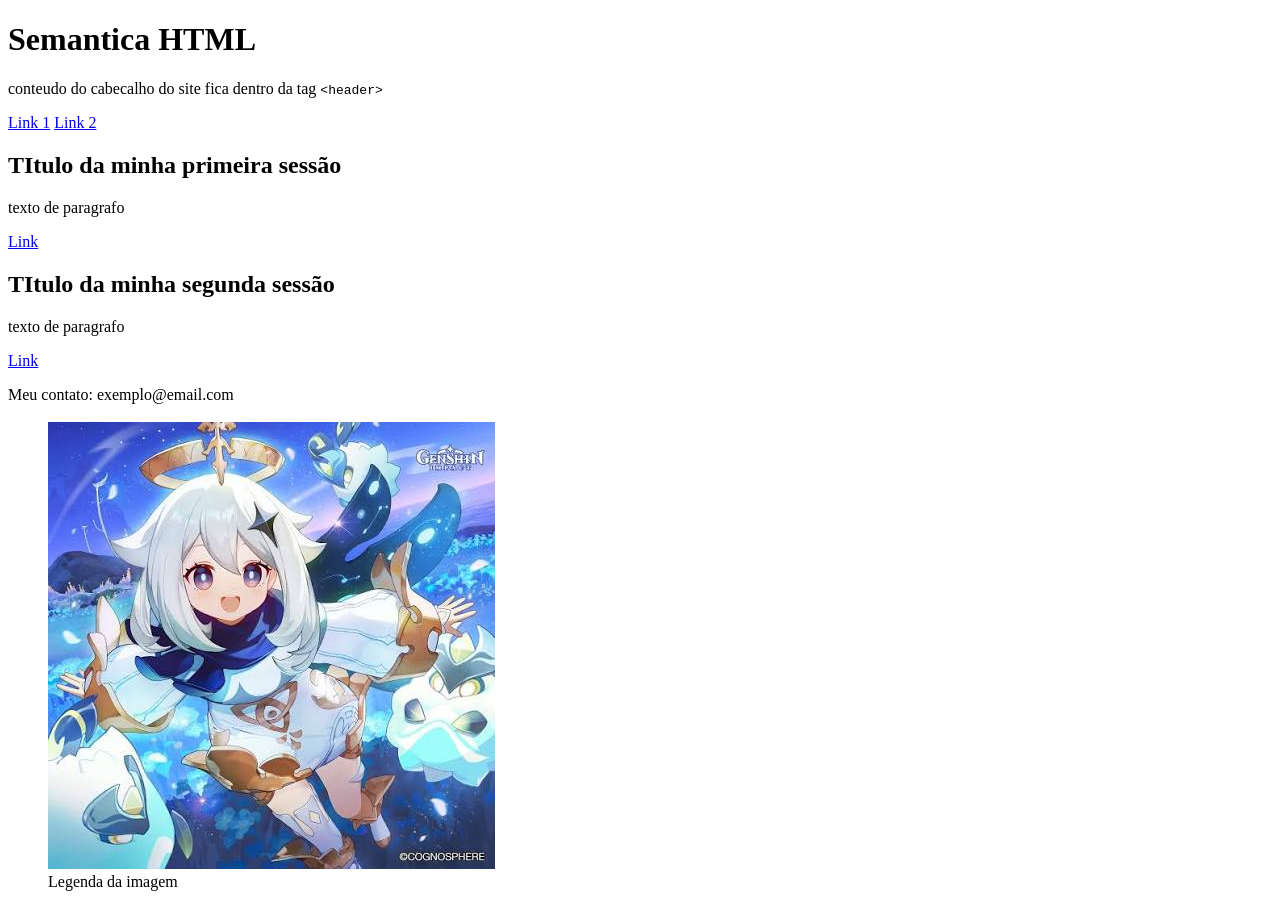
<file: semantica.html/index.html>
<!DOCTYPE html>
<html lang="pt-br">
<head>
    <meta charset="UTF-8">
    <meta name="viewport" content="width=device-width, initial-scale=1.0">
    <title>Semantica</title>
</head>
<body>  
    
    <!-- Algumas tags sao como etiquetas: <header> indica o cabecalho, <main> o conteudo principal e <footer> o rodape. A <div> apenas agrupa. -->
    <!-- &lt; representa o sinal < e &gt; representa o sinal >. -->
    <!-- A tag <code> destaca trechos de codigo. -->
    <header>
        
        <h1> Semantica HTML</h1>
        <p> conteudo do cabecalho do site fica dentro da tag <code>&lt;header&gt;</code></p> 

    </header>
        
    
<!-- A tag <nav> agrupa os links de navegacao do site. -->
        <nav>
            <a href="#">Link 1</a> 
            <a href="#">Link 2</a>
        </nav>

    
   
 <!-- A tag <main> envolve o conteudo principal da pagina. -->
    <main>
        <!-- A tag <section> agrupa conteudos relacionados da pagina. -->
        <section>
            <div>
             <h2>TItulo da minha primeira sessão</h2>
                <p> texto de paragrafo</p>
                   <a href="#">Link</a>
            </div>  

        </section>

        <section>
            <h2>TItulo da minha segunda sessão</h2>
            <p> texto de paragrafo</p>
            <a href="#">Link</a>
        </section>
    </main>

    <!-- A tag <footer> agrupa informacoes finais da pagina, como contato ou direitos autorais. -->
             <footer>
        <!-- <span> agrupa um trecho em linha, mas nao diz o que ele significa. Use so se precisar selecionar esse trecho; se houver uma tag com significado adequado, prefira ela. -->
        <p>Meu contato: <span>exemplo@email.com</span></p>
              </footer>

              <!-- <div> pode agrupar, por exemplo, um titulo, um paragrafo e um link para aplicar estilo neles juntos. -->
            
                <!-- <article> representa um conteudo independente, como uma noticia ou postagem. Pode conter os mesmos elementos de uma <section>, como titulo, texto, link e imagem; escolha <article> quando o conteudo fizer sentido sozinho. -->
                <article>
                    <h3></h3>
                    <p></p>
                    <a href="#"></a>
                </article>

                <figure>
                    <img src="../tags-html/img/paimon.jpg" alt="Paimon">
                    <figcaption>Legenda da imagem</figcaption>
                </figure>
            </body>
</html>
</file>
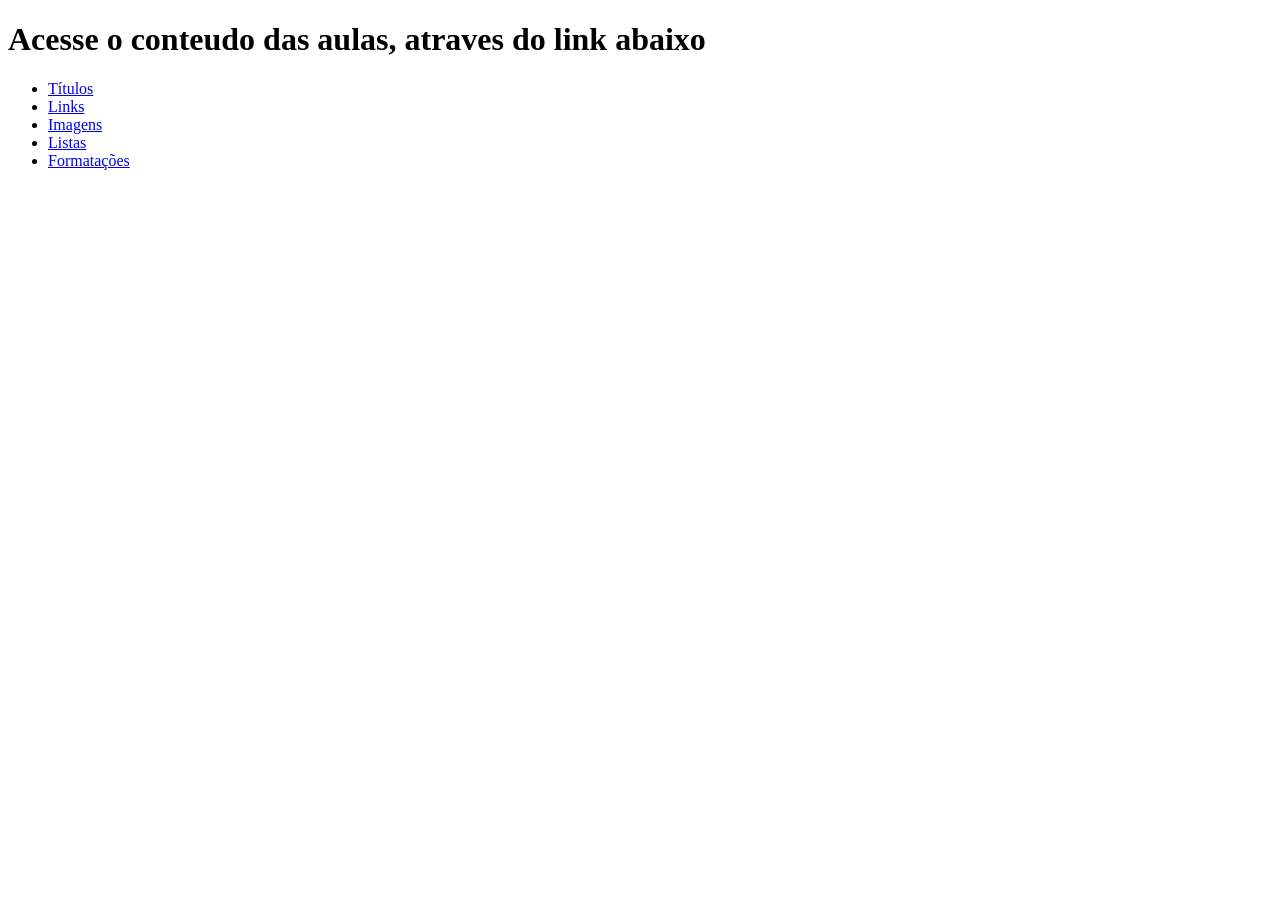
<file: tags-html/index.html>
<!DOCTYPE html>
<html lang="pt-br">
<head>
    <meta charset="UTF-8">
    <meta name="viewport" content="width=device-width, initial-scale=1.0">
    <title>Tags HTML</title>
</head>
<body>
    <!-- <h1> cria o titulo principal da pagina. -->
    <h1> Acesse o conteudo das aulas, atraves do link abaixo</h1>

    <!-- <ul> cria uma lista sem ordem; <li> representa cada item da lista. -->
    <ul>
        <!-- <a> cria um link para outra pagina. -->
        <li><a href="titulo.html" target="_blank">Títulos</a></li>
        <li><a href="links.html" target="_blank">Links</a></li>
        <li><a href="img.html" target="_blank">Imagens</a></li>
        <li><a href="listas.html" target="_blank">Listas</a></li>
        <li><a href="formatacoes.html" target="_blank">Formatações</a></li>
    </ul>

 

  
</body>
</html>
</file>
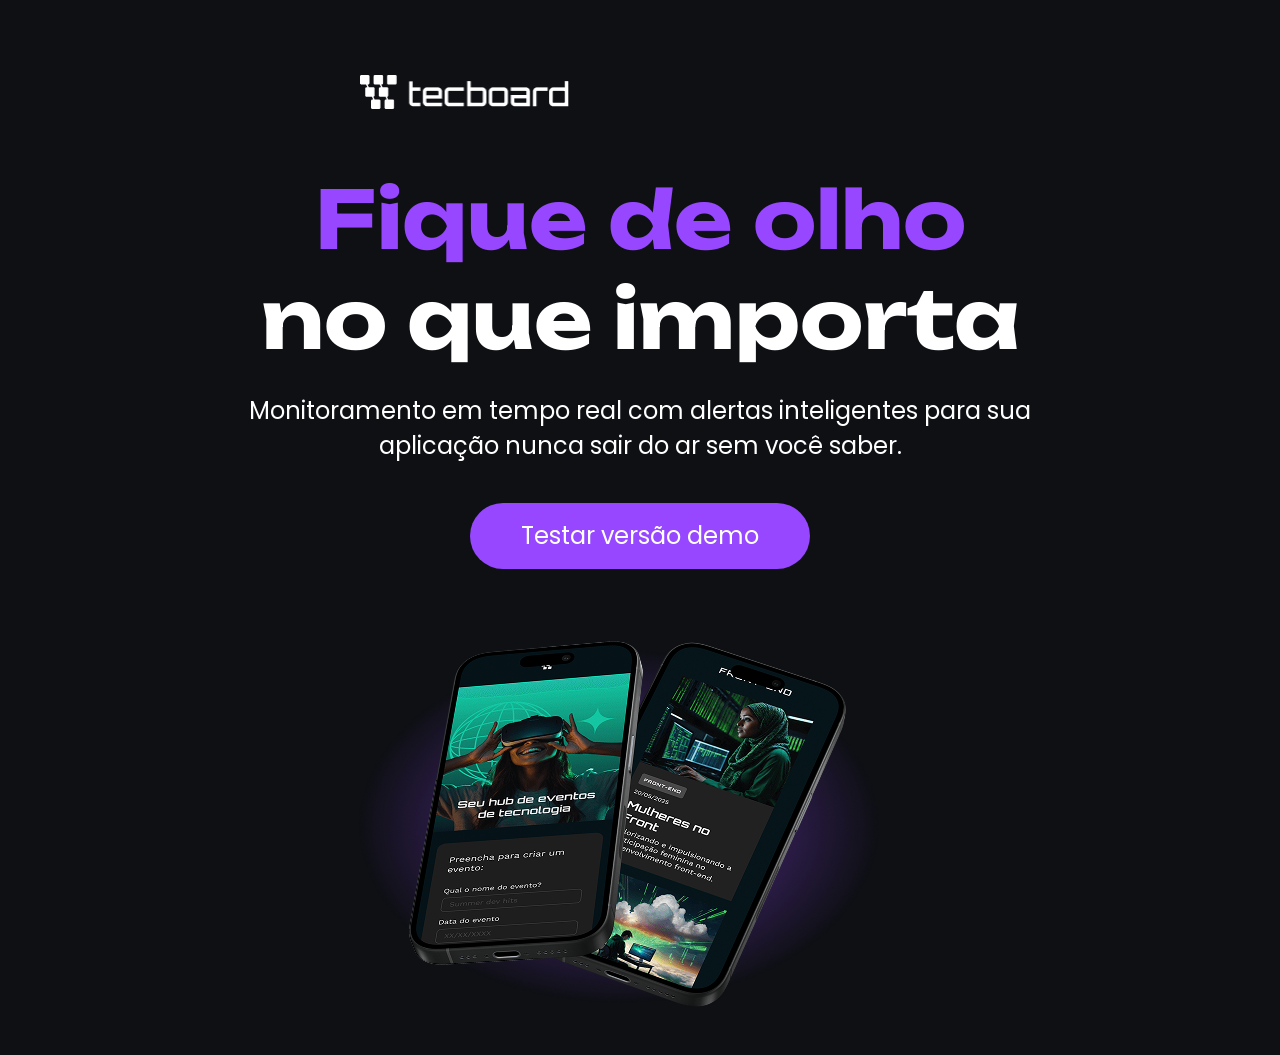
<file: tecboard/index.html>
<!DOCTYPE html>
<html lang="pt-br">
<head>
    <meta charset="UTF-8">
    <meta name="viewport" content="width=device-width, initial-scale=1.0">
    <link rel="icon" href="favicon-roxo.svg" type="image/svg+xml">
    <link rel="stylesheet" href="css/style.css">
    <!-- As fontes já são carregadas dos arquivos locais no CSS; importar também do Google seria duplicado. -->
    <title>Tecboard</title>
</head>
<body>
    <header>
        <img src="img/logo-branco.png" alt="Logo Tecboard na cor branca">
    </header>
    <main>
        <section>
            <h1>
                <span>Fique de olho</span>
                <br> no que importa
            </h1>

            <p>Monitoramento em tempo real com alertas inteligentes para sua <span>aplicação</span> nunca sair do ar sem você saber.</p>
            <a href="#">Testar versão demo</a>
            <!-- Espaço dentro do caminho do arquivo pode fazer o navegador não encontrar a imagem. -->
            <img src="img/celulares-sobreposto-desktop.png" alt="Imagem de celulares sobrepostos com uma sombra roxa sob eles">
        </section>
    </main>
</body>
</html>
</file>
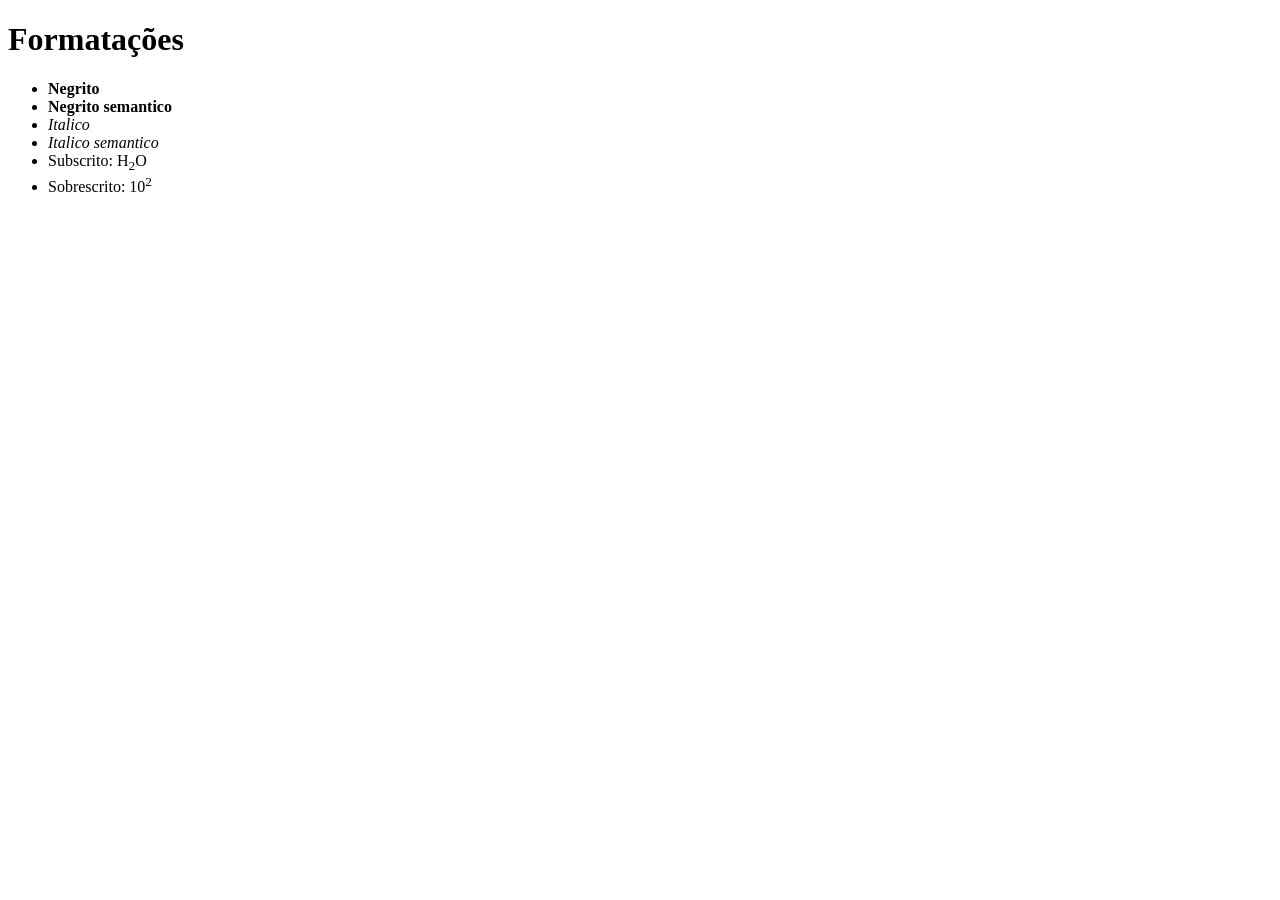
<file: tags-html/formatacoes.html>
<!DOCTYPE html>
<html lang="pt-br">
<head>
    <meta charset="UTF-8">
    <meta name="viewport" content="width=device-width, initial-scale=1.0">
    <title>Formatações</title>
</head>
<body>
    <h1>Formatações</h1>
    <ul>
        <!-- <b> deixa o texto em negrito, sem indicar importancia. -->
        <li><b>Negrito</b></li>
        <!-- <strong> destaca um texto importante, geralmente em negrito. -->
        <li><strong>Negrito semantico</strong></li>
        <!-- <i> deixa o texto em italico, sem dar enfase especial. -->
        <li><i>Italico</i></li>
        <!-- <em> da enfase ao texto, geralmente deixando-o em italico. -->
        <li><em>Italico semantico</em></li>
        <!-- <sub> mostra o texto menor e abaixo da linha. -->
        <li>Subscrito: H<sub>2</sub>O</li>
        <!-- <sup> mostra o texto menor e acima da linha. -->
        <li>Sobrescrito: 10<sup>2</sup></li>
</ul>
</body>
</html>
</file>
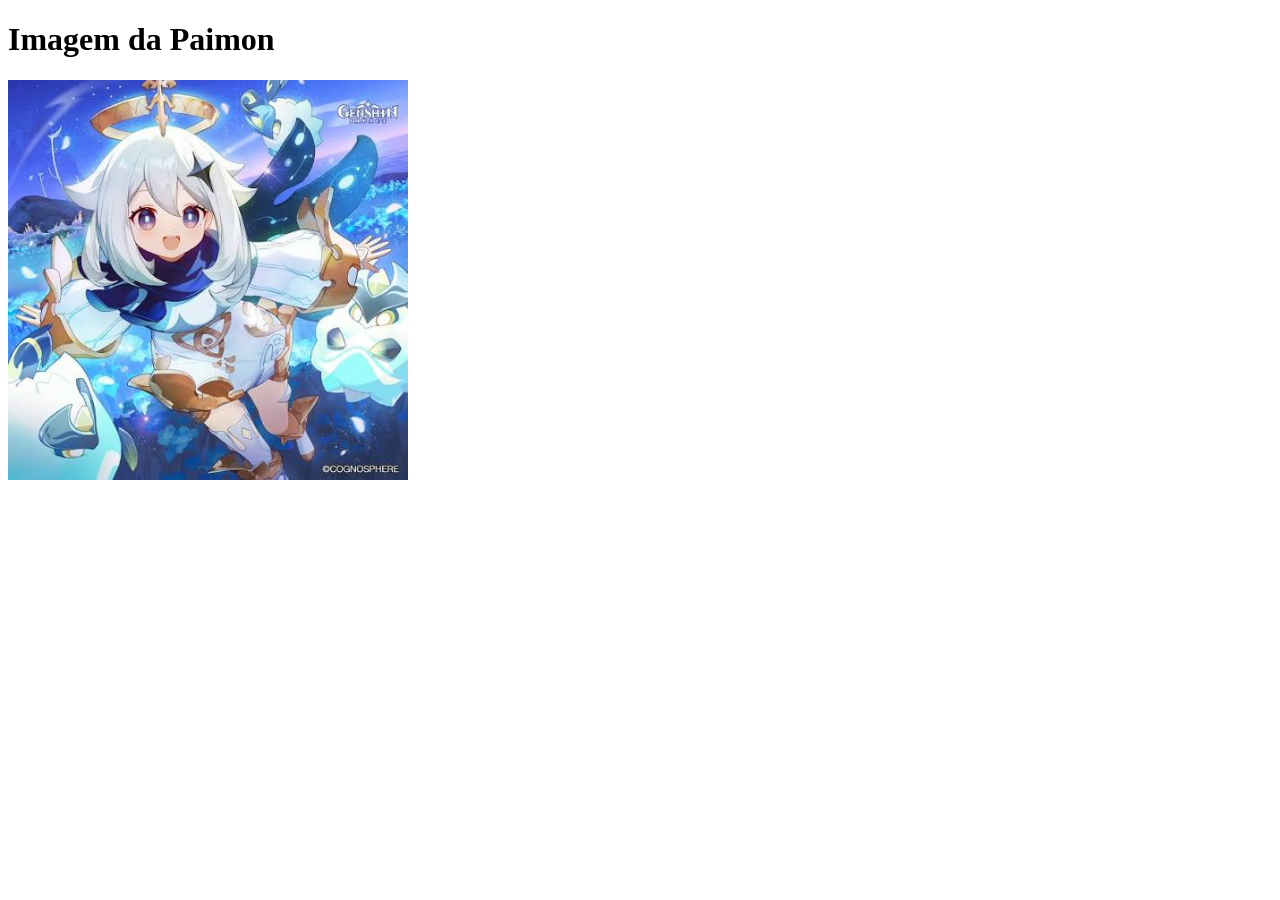
<file: tags-html/img.html>
<!DOCTYPE html>
<html lang="pt-br">
<head>
    <meta charset="UTF-8">
    <meta name="viewport" content="width=device-width, initial-scale=1.0">
    <title>Imagem</title>
</head>
<body>
   <!-- <h1> cria o titulo principal da pagina. -->
   <h1>Imagem da Paimon</h1>
     <!-- <img> mostra uma imagem; src indica o arquivo, alt descreve a imagem e width define a largura. -->
     <img src="img/paimon.jpg" alt="Imagem da Paimon" width="400">
</body>
</html>
</file>
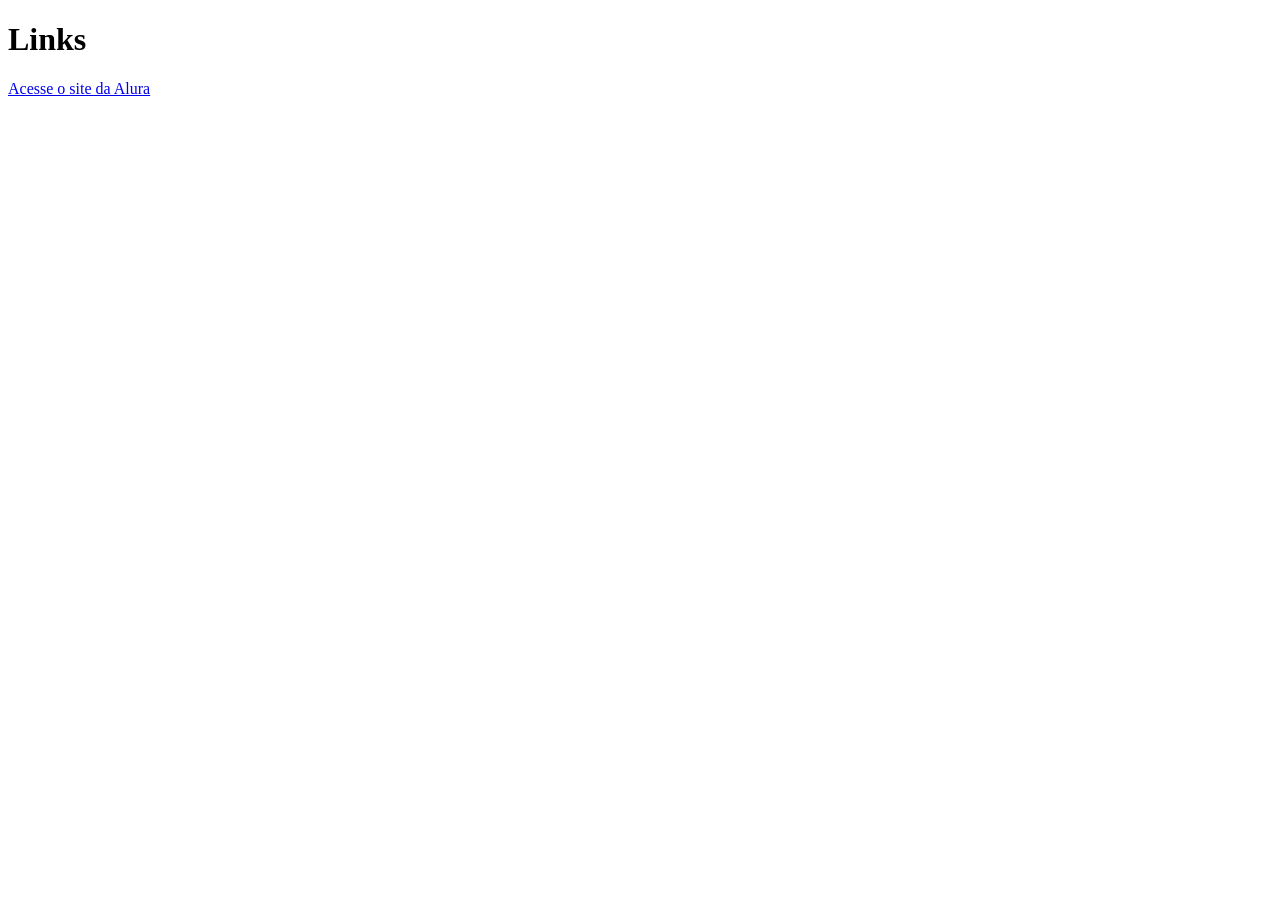
<file: tags-html/links.html>
<!DOCTYPE html>
<html lang="pt-br">
<head>
    <meta charset="UTF-8">
    <meta name="viewport" content="width=device-width, initial-scale=1.0">
    <title>Links</title>
</head>
<body>
  
<!-- <h1> cria o titulo principal da pagina. -->
<h1>Links</h1>
    <!-- <a> cria um link; href define o destino. target abre em nova aba e rel descreve a relacao do link. -->
    <a href="https://www.alura.com.br/" target="_blank" rel="external">Acesse o site da Alura</a><br>
  
    

  


</body>
</html>
</file>
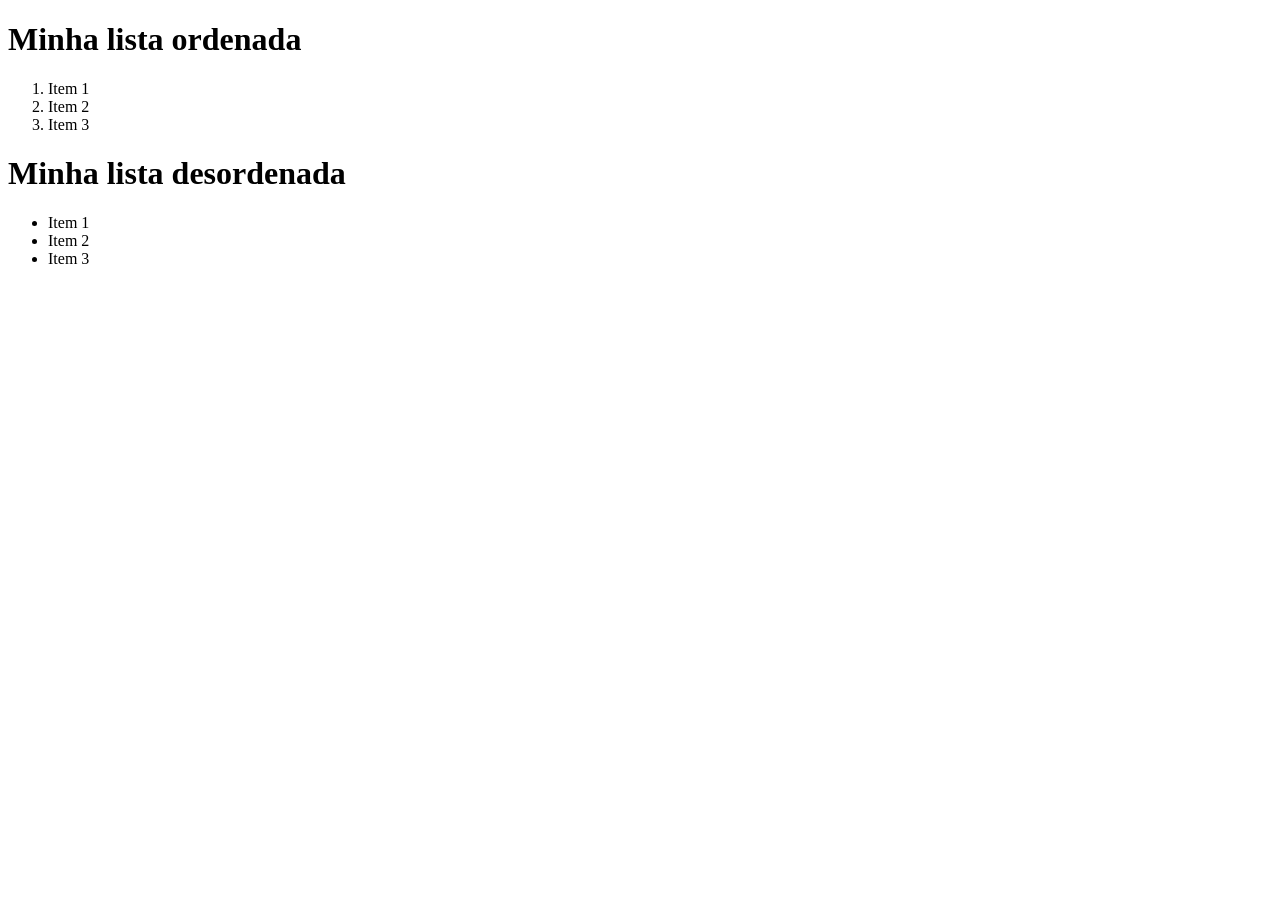
<file: tags-html/listas.html>
<!DOCTYPE html>
<html lang="pt-br">
<head>
    <meta charset="UTF-8">
    <meta name="viewport" content="width=device-width, initial-scale=1.0">
    <title>Listas</title>
</head>
<body>
    <!-- <h1> cria o titulo principal da pagina. -->
    <h1>Minha lista ordenada</h1>
    <!-- <ol> cria uma lista numerada; <li> representa cada item. -->
    <ol>
        <li>Item 1</li>
        <li>Item 2</li>
        <li>Item 3</li>
    </ol>

    <h1>Minha lista desordenada</h1>
    <!-- <ul> cria uma lista com marcadores; <li> representa cada item. -->
    <ul>    
        <li>Item 1</li>
        <li>Item 2</li>
        <li>Item 3</li>
        </ul>
</body>
</html>
</file>
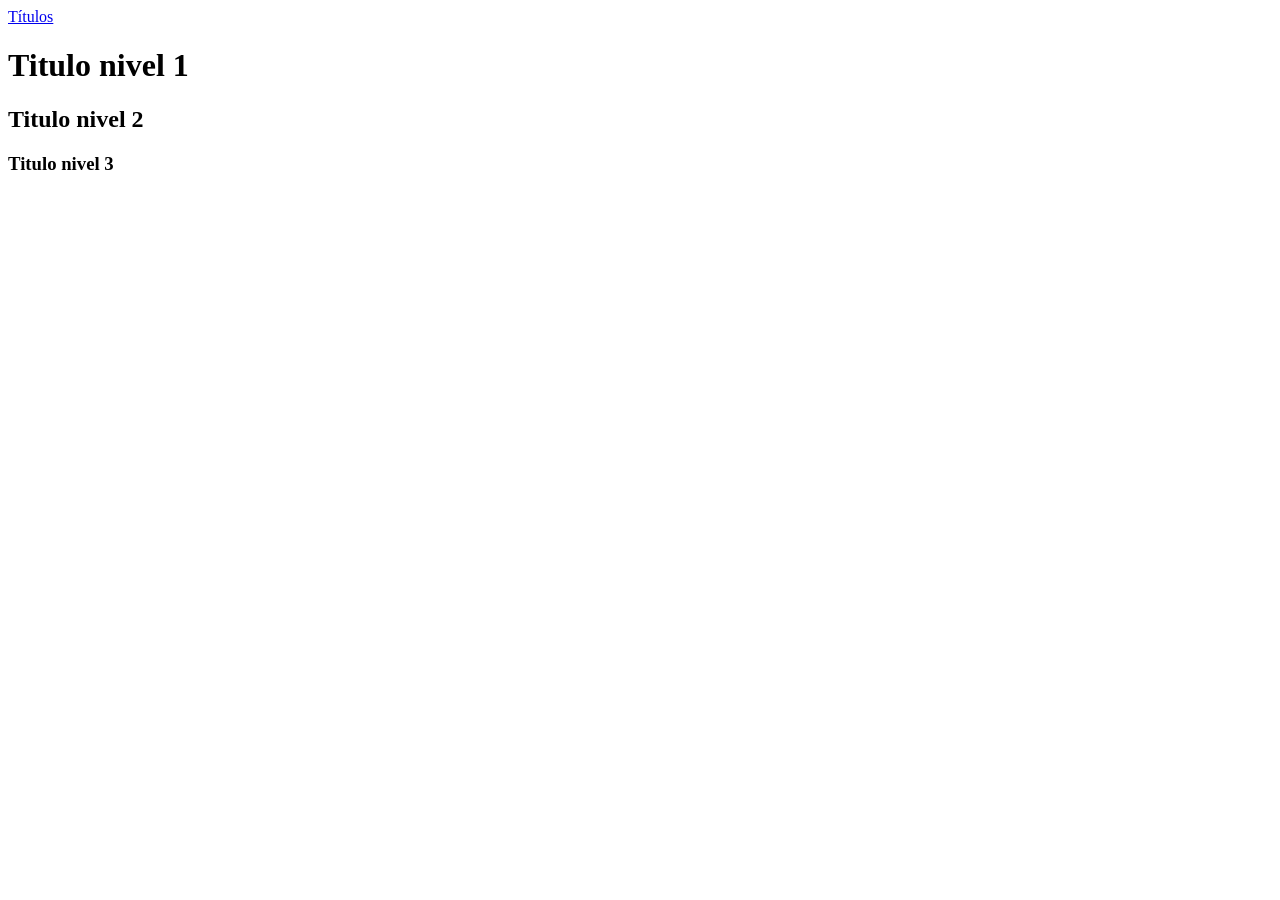
<file: tags-html/titulo.html>
<!DOCTYPE html>
<html lang="pt-br">
<head>
    <meta charset="UTF-8">
    <meta name="viewport" content="width=device-width, initial-scale=1.0">
    <title>Títulos</title>
</head>
<body>
    <!-- <a> cria um link; href indica o destino e target="_blank" abre em nova aba. -->
    <a href="index.html" target="_blank"
    >Títulos</a>
        <!-- <h1>, <h2> e <h3> criam titulos em niveis de importancia. -->
        <h1>Titulo nivel 1</h1>
    <h2>Titulo nivel 2</h2>
    <h3>Titulo nivel 3</h3>
   
</body>
</html>
</file>
<file: tecboard/css/style.css>
/* Registra a fonte Unbounded salva na pasta fonts. */
@font-face {
    font-family: Unbounded; /* Nome usado para escolher essa fonte no CSS. */
    src: url("../fonts/Unbounded-Bold.ttf") format("truetype"); /* Caminho e formato do arquivo da fonte. */
    font-weight: 700; /* Indica a versão em negrito da fonte. */
    font-display: swap; /* Mostra uma fonte alternativa enquanto Unbounded carrega. */
}

/* Registra a fonte Poppins salva na pasta fonts. */
@font-face {
    font-family: Poppins; /* Nome usado para escolher essa fonte no CSS. */
    src: url("../fonts/Poppins-Regular.ttf") format("truetype"); /* Caminho e formato do arquivo da fonte. */
    font-weight: 400; /* Indica o peso regular (normal) da fonte. */
    font-display: swap; /* Mostra uma fonte alternativa enquanto Poppins carrega. */
}

/* Remove as margens e os espaços internos padrão de todos os elementos. */
* {
    margin: 0; /* Remove o espaço externo padrão. */
    padding: 0; /* Remove o espaço interno padrão. */
}

/* Aparência geral da página. */
body {
    background-color: #0E1014; /* Define o fundo escuro. */
    color: #FFFFFF; /* Define como branco a cor padrão dos textos. */
}

/* Tamanho e posição do logo no cabeçalho. */
header img {
    display: block; /* Faz a imagem ocupar sua própria linha. */
    width: 209px; /* Define a largura do logo. */
    height: 34px; /* Define a altura do logo. */
    margin: 75px 0 0 360px; /* Espaços: 75px acima, 0 à direita, 0 abaixo e 360px à esquerda. */
}

/* Aparência e posição do título principal. */
h1 {
    margin-top: 60px; /* Cria 60px de espaço acima do título. */
    font-family: Unbounded, sans-serif; /* Usa Unbounded; sans-serif é a fonte alternativa. */
    font-size: 80px; /* Define o tamanho do texto. */
    text-align: center; /* Centraliza o texto do título. */
}

/* Destaca o trecho dentro da tag span do título. */
h1 span {
    color: #9747FF; /* Pinta esse trecho de roxo. */
}

/* Aparência e posição do parágrafo. */
p {
    width: 792px; /* Define a largura desejada do parágrafo. */
    max-width: 90%; /* Em telas estreitas, limita a largura para caber na tela. */
    margin: 24px auto 0; /* 24px acima, laterais automáticas para centralizar, 0 abaixo. */
    font-family: Poppins, sans-serif; /* Usa Poppins; sans-serif é a fonte alternativa. */
    font-size: 24px; /* Define o tamanho do texto. */
    text-align: center; /* Centraliza o texto dentro do parágrafo. */
}

/* Aparência e tamanho do link usado como botão. */
a {
    display: block; /* Faz o link ocupar sua própria linha e aceitar largura e altura. */
    width: 340px; /* Define a largura desejada do botão. */
    max-width: 90%; /* Evita que o botão ultrapasse a tela em celulares. */
    height: 66px; /* Define a altura do botão. */
    margin: 40px auto; /* 40px acima/abaixo e margens automáticas para centralizar. */
    border-radius: 36px; /* Arredonda os cantos do botão. */
    background-color: #9747FF; /* Define o fundo roxo. */
    color: #FFFFFF; /* Define a cor branca do texto. */
    font-family: Poppins, sans-serif; /* Usa Poppins; sans-serif é a fonte alternativa. */
    font-size: 24px; /* Define o tamanho do texto. */
    line-height: 66px; /* Igual à altura do botão para centralizar verticalmente uma linha de texto. */
    text-align: center; /* Centraliza o texto horizontalmente. */
    text-decoration: none; /* Remove o sublinhado padrão dos links. */
}

/* :hover é uma pseudo-classe: aplica este estilo enquanto o ponteiro está sobre o link. */
a:hover {
    background-color: #8233E8; /* Escurece o botão ao passar o mouse. */
}

/* Tamanho e posição da imagem principal. */
section img {
    display: block; /* Faz a imagem ocupar sua própria linha. */
    width: 792px; /* Define a largura desejada da imagem. */
    max-width: 100%; /* Impede a imagem de ultrapassar a largura da seção. */
    height: 446px; /* Define a altura; pode distorcer a imagem se a proporção não corresponder. */
    margin: 0 auto; /* 0 de margem vertical e centralização horizontal. */
}

/* Aplica estes ajustes quando a tela tem até 768px de largura. */
@media (max-width: 768px) {
    header img {
        margin: 65px 0 0 60px; /* Reposiciona o logo em telas menores. */
    }

    h1 {
        font-size: 40px; 
    }
    p {
        font-size: 20px;
        width: 450px; 
    }

    section img {
        width: 340px;
        height: auto; /* Calcula a altura proporcionalmente à largura para não deformar a imagem. */
    }
  a{
    font-size: 20px;
    width: 251px;
    height: 66px;


  }

}
</file>
